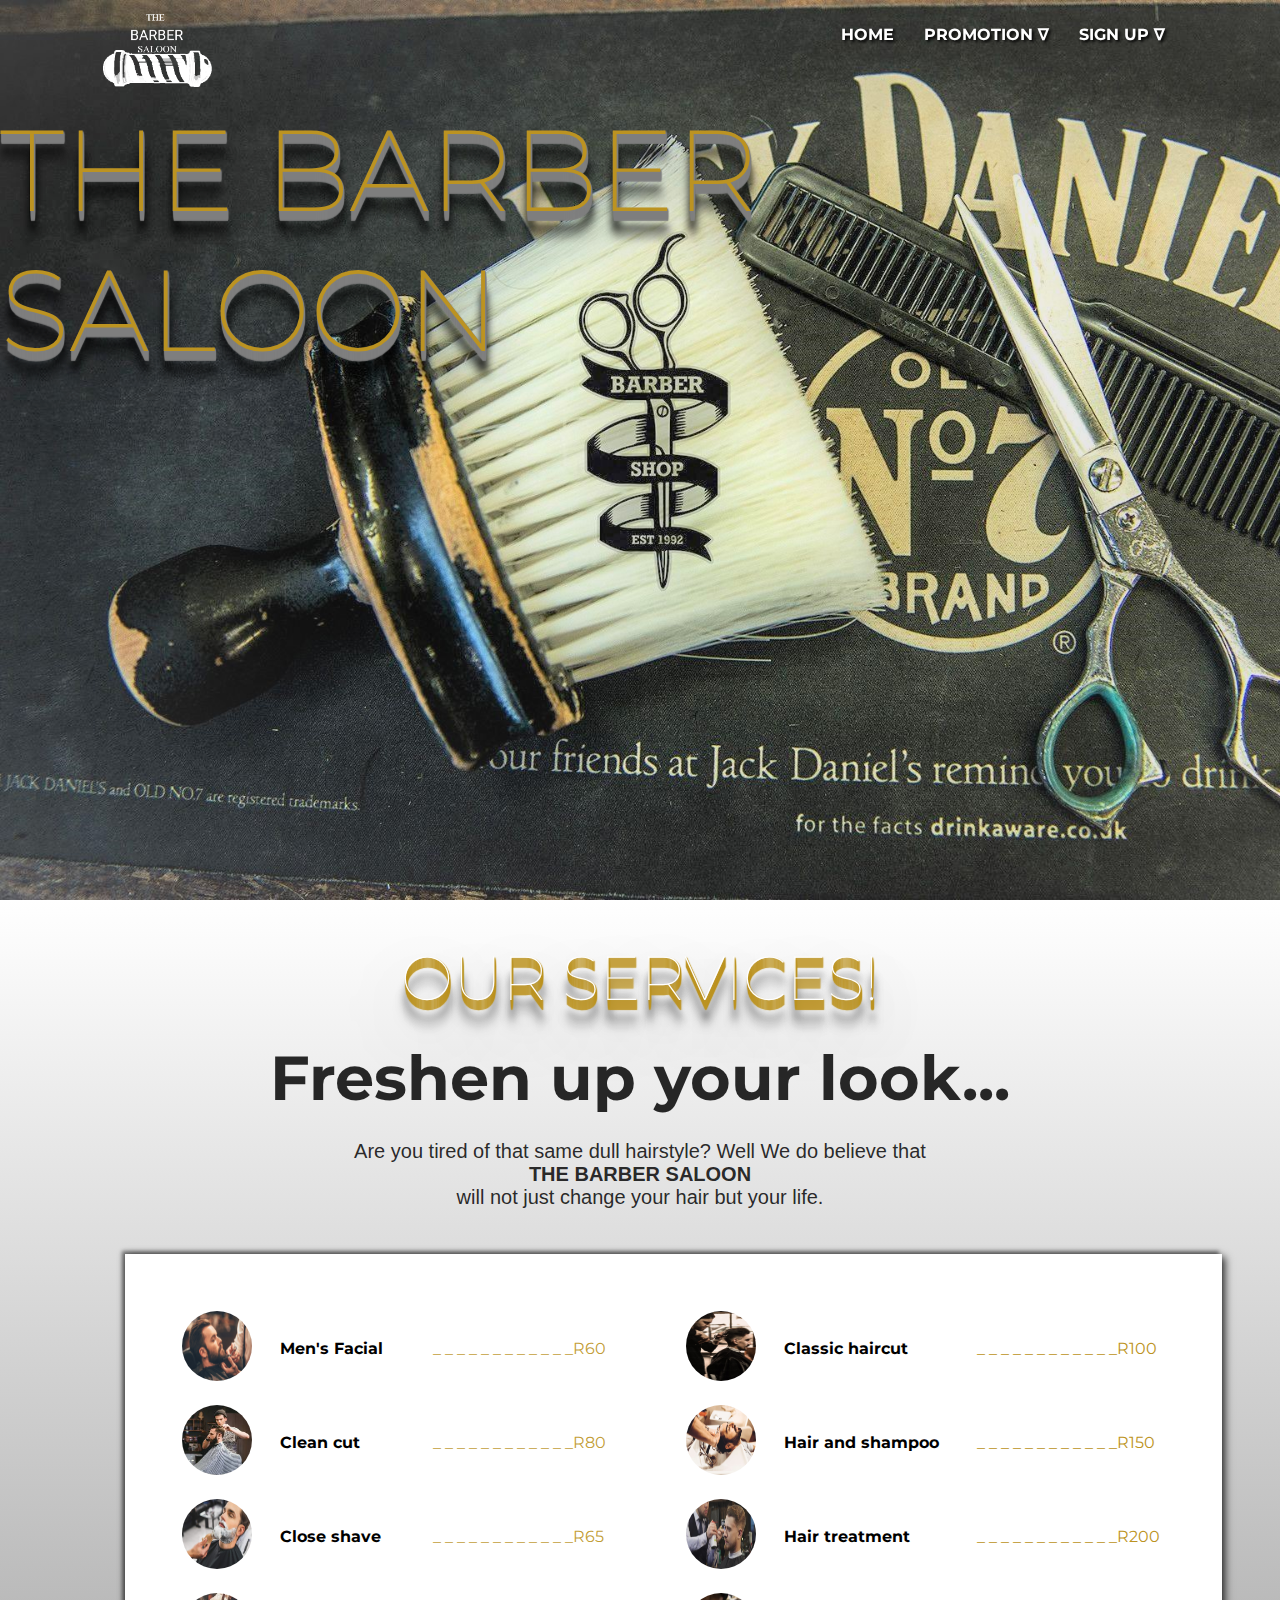
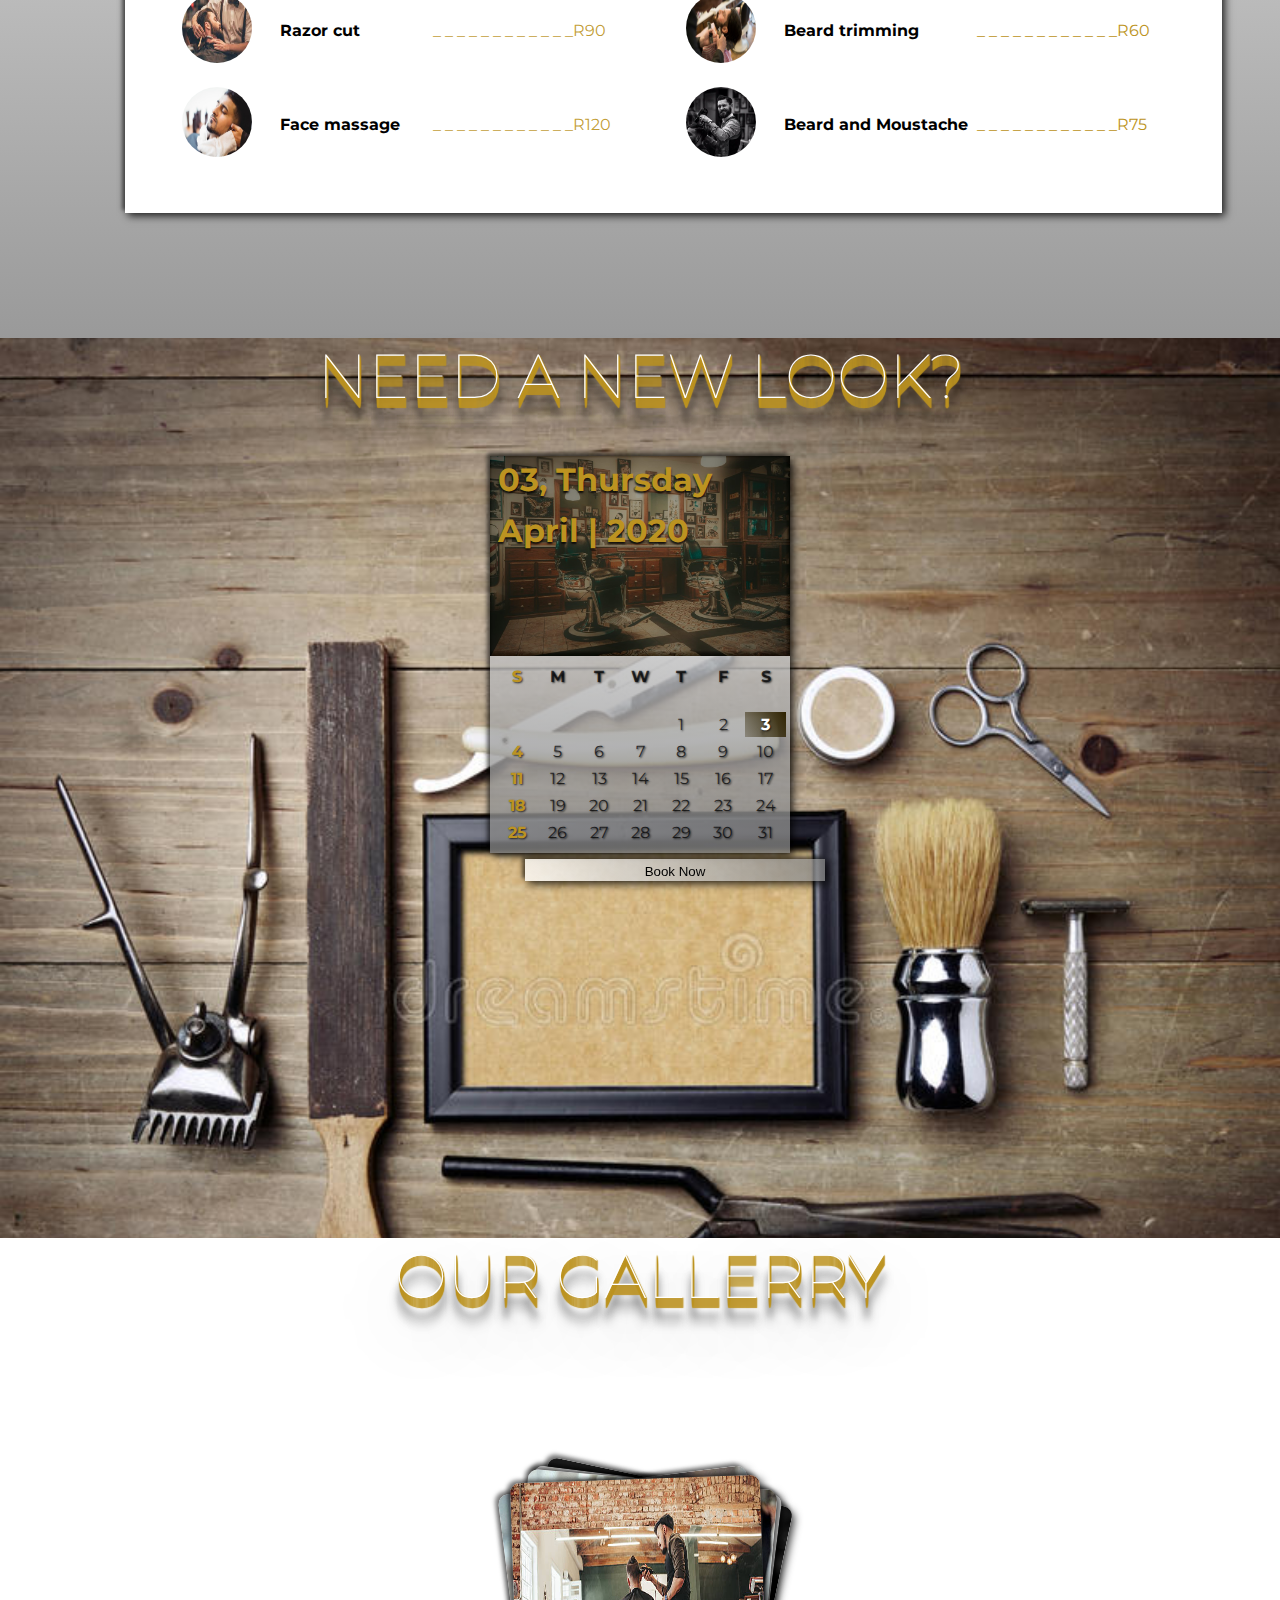
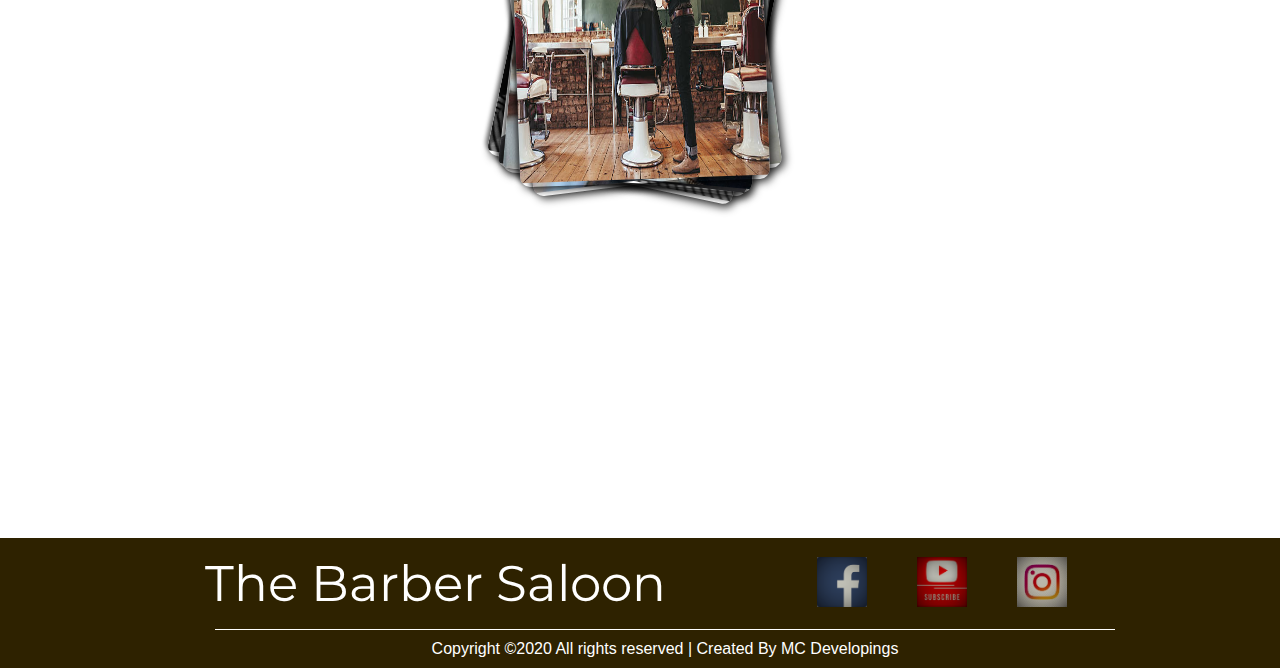
<file: Barber Shop/Index.html>
﻿<!DOCTYPE html>

<html lang="en" xmlns="http://www.w3.org/1999/xhtml">
<head>
    <meta charset="utf-8" />
    <title>BARBER | HOME</title>
    <link href="BarberHome.css" rel="stylesheet" />
    <link href="https://fonts.googleapis.com/css?family=Montserrat&display=swap" rel="stylesheet">
    <link type="image/x-icon" href="Images/The-Barber-Saloon1.png" rel="shortcut icon" />
    <script src="https://code.jquery.com/jquery-3.2.1.js"></script>
 
</head>
<body>
    <a href="#" id="scroll"><span></span></a>
    <nav>
        <div class="logo">
            <img src="Images/The-Barber-Saloon1.png" alt="Alternate Text" />
        </div>
        <ul>
            <li><a href="Index.html">HOME</a></li>
            <li><a href="Promo.html">PROMOTION &nabla;</a></li>
            <li><a href="SignUp.html">SIGN UP &nabla;</a></li>
        </ul>
    </nav>
    <section class="conti contentSectionA">
        <h1 class="InfoHead">The Barber Saloon</h1>
    </section>
    <section class="conti contentSectionB">
        <h2 class="InfoHead2">
            Our Services!
        </h2>
        <div>
            <div class="Descrip">
                <br />
                <h2 id="DescriptiveHeading">Freshen up your look...</h2>
                <br />
                <p id="DescriptiveInfo"> Are you tired of that same dull hairstyle? Well We do believe that<br /><b>THE BARBER SALOON</b> <br />will not just change your hair but your life.</p>
            </div>

            <div class="ServicesSec">
                <div class="ServiceSecLeft">
                    <div class="Services">
                        <div class="Column">
                            <span class="Row">
                                <img src="Images/MenFacial.jpg" alt="Alternate Text"/>
                                <a class="TypeofService"><b>Men's Facial</b></a>
                                <a class="Pricing">_ _ _ _ _ _ _ _ _ _ _ _R60</a>
                            </span>
                        </div>
                    </div>
                    <div class="Services">
                        <div class="Column">
                            <span class="Row">
                                <img src="Images/CleanCut.jpg" alt="Alternate Text"/>
                                <a class="TypeofService"><b>Clean cut</b></a>
                                <a class="Pricing">_ _ _ _ _ _ _ _ _ _ _ _R80</a>
                            </span>
                        </div>
                    </div>
                    <div class="Services">
                        <div class="Column">
                            <span class="Row">
                                <img src="Images/CloseShave.jpg" alt="Alternate Text"/>
                                <a class="TypeofService"><b>Close shave</b></a>
                                <a class="Pricing">_ _ _ _ _ _ _ _ _ _ _ _R65</a>
                            </span>
                        </div>
                    </div>
                    <div class="Services">
                        <div class="Column">
                            <span class="Row">
                                <img src="Images/RazorCut.jpg" alt="Alternate Text"/>
                                <a class="TypeofService"><b>Razor cut</b></a>
                                <a class="Pricing">_ _ _ _ _ _ _ _ _ _ _ _R90</a>
                            </span>
                        </div>
                    </div>
                    <div class="Services">
                        <div class="Column">
                            <span class="Row">
                                <img src="Images/FaceMassage.jpg" alt="Alternate Text"/>
                                <a class="TypeofService"><b>Face massage</b></a>
                                <a class="Pricing">_ _ _ _ _ _ _ _ _ _ _ _R120</a>
                            </span>
                        </div>
                    </div>
                </div>

                <div class="ServiceSecRight">
                    <div class="Services">
                        <div class="Column">
                            <span class="Row">
                                <img src="Images/ClassicHairCut.jpg" alt="Alternate Text"/>
                                <a class="TypeofService"><b>Classic haircut</b></a>
                                <a class="Pricing">_ _ _ _ _ _ _ _ _ _ _ _R100</a>
                            </span>
                        </div>
                    </div>
                    <div class="Services">
                        <div class="Column">
                            <span class="Row">
                                <img src="Images/HairCutAndShampoo.jpg" alt="Alternate Text"/>
                                <a class="TypeofService"><b>Hair and shampoo</b></a>
                                <a class="Pricing">_ _ _ _ _ _ _ _ _ _ _ _R150</a>
                            </span>
                        </div>
                    </div>
                    <div class="Services">
                        <div class="Column">
                            <span class="Row">
                                <img src="Images/HairTreatment.jpg" alt="Alternate Text"/>
                                <a class="TypeofService"><b>Hair treatment</b></a>
                                <a class="Pricing">_ _ _ _ _ _ _ _ _ _ _ _R200</a>
                            </span>
                        </div>
                    </div>
                    <div class="Services">
                        <div class="Column">
                            <span class="Row">
                                <img src="Images/BeardTrimming.jpg" alt="Alternate Text"/>
                                <a class="TypeofService"><b>Beard trimming</b></a>
                                <a class="Pricing">_ _ _ _ _ _ _ _ _ _ _ _R60</a>
                            </span>
                        </div>
                    </div>
                    <div class="Services">
                        <div class="Column">
                            <span class="Row">
                                <img src="Images/BeardandMoustache.jpg" alt="Alternate Text"/>
                                <a class="TypeofService"><b>Beard and Moustache</b></a>
                                <a class="Pricing">_ _ _ _ _ _ _ _ _ _ _ _R75</a>
                            </span>
                        </div>
                    </div>
                </div>
            </div>
        </div>
    </section>
    <section class="conti contentSectionC">

        <h2 class="InfoHead2">Need a New look?</h2>
        <br />
        <br />
        <div>
            <div class="FloatShadow">
                <div class="calender">
                    <div class="Image">
                        <div class="dayofweek">03, Thursday</div>
                        <div class="date_year">April | 2020</div>
                    </div>
                    <table>
                        <tr>
                            <td>
                                <table class="calenderInner">
                                    <tr class="date">
                                        <th class="day">S</th>
                                        <th class="day">M</th>
                                        <th class="day">T</th>
                                        <th class="day">W</th>
                                        <th class="day">T</th>
                                        <th class="day">F</th>
                                        <th class="day">S</th>
                                    </tr>
                                    <tr>
                                        <td>&emsp;</td>
                                    </tr>
                                    <tr class="date">
                                        <td>&ensp;</td>
                                        <td>&ensp;</td>
                                        <td>&ensp;</td>
                                        <td>&ensp;</td>
                                        <td class="number">1</td>
                                        <td class="number">2</td>
                                        <td class="number active">3</td>
                                    </tr>
                                    <tr class="date">
                                        <td class="number">4</td>
                                        <td class="number">5</td>
                                        <td class="number">6</td>
                                        <td class="number">7</td>
                                        <td class="number">8</td>
                                        <td class="number">9</td>
                                        <td class="number">10</td>
                                    </tr>
                                    <tr class="date">
                                        <td class="number">11</td>
                                        <td class="number">12</td>
                                        <td class="number">13</td>
                                        <td class="number">14</td>
                                        <td class="number">15</td>
                                        <td class="number">16</td>
                                        <td class="number">17</td>
                                    </tr>
                                    <tr class="date">
                                        <td class="number">18</td>
                                        <td class="number">19</td>
                                        <td class="number">20</td>
                                        <td class="number">21</td>
                                        <td class="number">22</td>
                                        <td class="number">23</td>
                                        <td class="number">24</td>
                                    </tr>
                                    <tr class="date">
                                        <td class="number">25</td>
                                        <td class="number">26</td>
                                        <td class="number">27</td>
                                        <td class="number">28</td>
                                        <td class="number">29</td>
                                        <td class="number">30</td>
                                        <td class="number">31</td>
                                    </tr>
                                </table>
                            </td>
                        </tr>
                    </table>

                </div>
            </div>

            <button class="btnPromo" onclick="window.location.href='Promo.html#MainFormConti'">Book Now</button>
        </div>
    </section>
    <section class="conti contentSectionD">

        <h2 class="InfoHead2">Our Gallerry</h2>

            <input type="checkbox" id="check" value="" />
            <div class="Split-card">
                <label for="check" class="cards card-1">
                    <img src="Images/GalleryImg1.jpg" alt="Alternate Text" />
                </label>
                <label for="check" class="cards card-2">
                    <img src="Images/GalleryImage-2.jpg" alt="Alternate Text" />
                </label>
                <label for="check" class="cards card-3">
                    <img src="Images/GalleryImage-3.jpg" alt="Alternate Text" />
                </label>
                <label for="check" class="cards card-4">
                    <img src="Images/GalleryImage-4.jpg" alt="Alternate Text" />
                </label>
                <label for="check" class="cards card-5">
                    <img src="Images/GalleryImg-5.jpg" alt="Alternate Text" />
                </label>
            </div>
    </section>
    <footer  class="main-footer">
            <div class="container main-footer-container ">
                <h3 class="Barber-shop">The Barber Saloon</h3>
                <ul class="nav footer-nav">
                    <li>
                        <a href="https://en-gb.facebook.com/" target="_blank">
                            <img src="Images/Facebook.png" alt="Facebook" />
                        </a>
                    </li>
                    <li>
                        <a href="https://www.youtube.com/" target="_blank">
                            <img src="Images/images3CYYOD67.jpg" alt="Youtube" />
                        </a>
                    </li>
                    <li>
                        <a href="https://www.instagram.com/" target="_blank">
                            <img src="Images/Insagram.jpg" alt="Instagram" />
                        </a>
                    </li>
                </ul>
            </div>
            <div>
		<p id="copyRight">Copyright ©2020 All rights reserved | Created By MC Developings</p>
            </div>
        </footer>
    <script type="text/javascript">
        $(window).on('scroll', function () {
            if ($(window).scrollTop()) {
                $('nav').addClass('black');
            }
            else {
                $('nav').removeClass('black');
            }
        })

        $(document).ready(function () {
            $(window).scroll(function () {
                if ($(this).scrollTop() > 100) {
                    $('#scroll').fadeIn();
                } else {
                    $('#scroll').fadeOut();
                }
            });
            $('#scroll').click(function () {
                $("html, body").animate({ scrollTop: 0 }, 600);
                return false;
            });
        });
    </script>
</body>
</html>
</file>
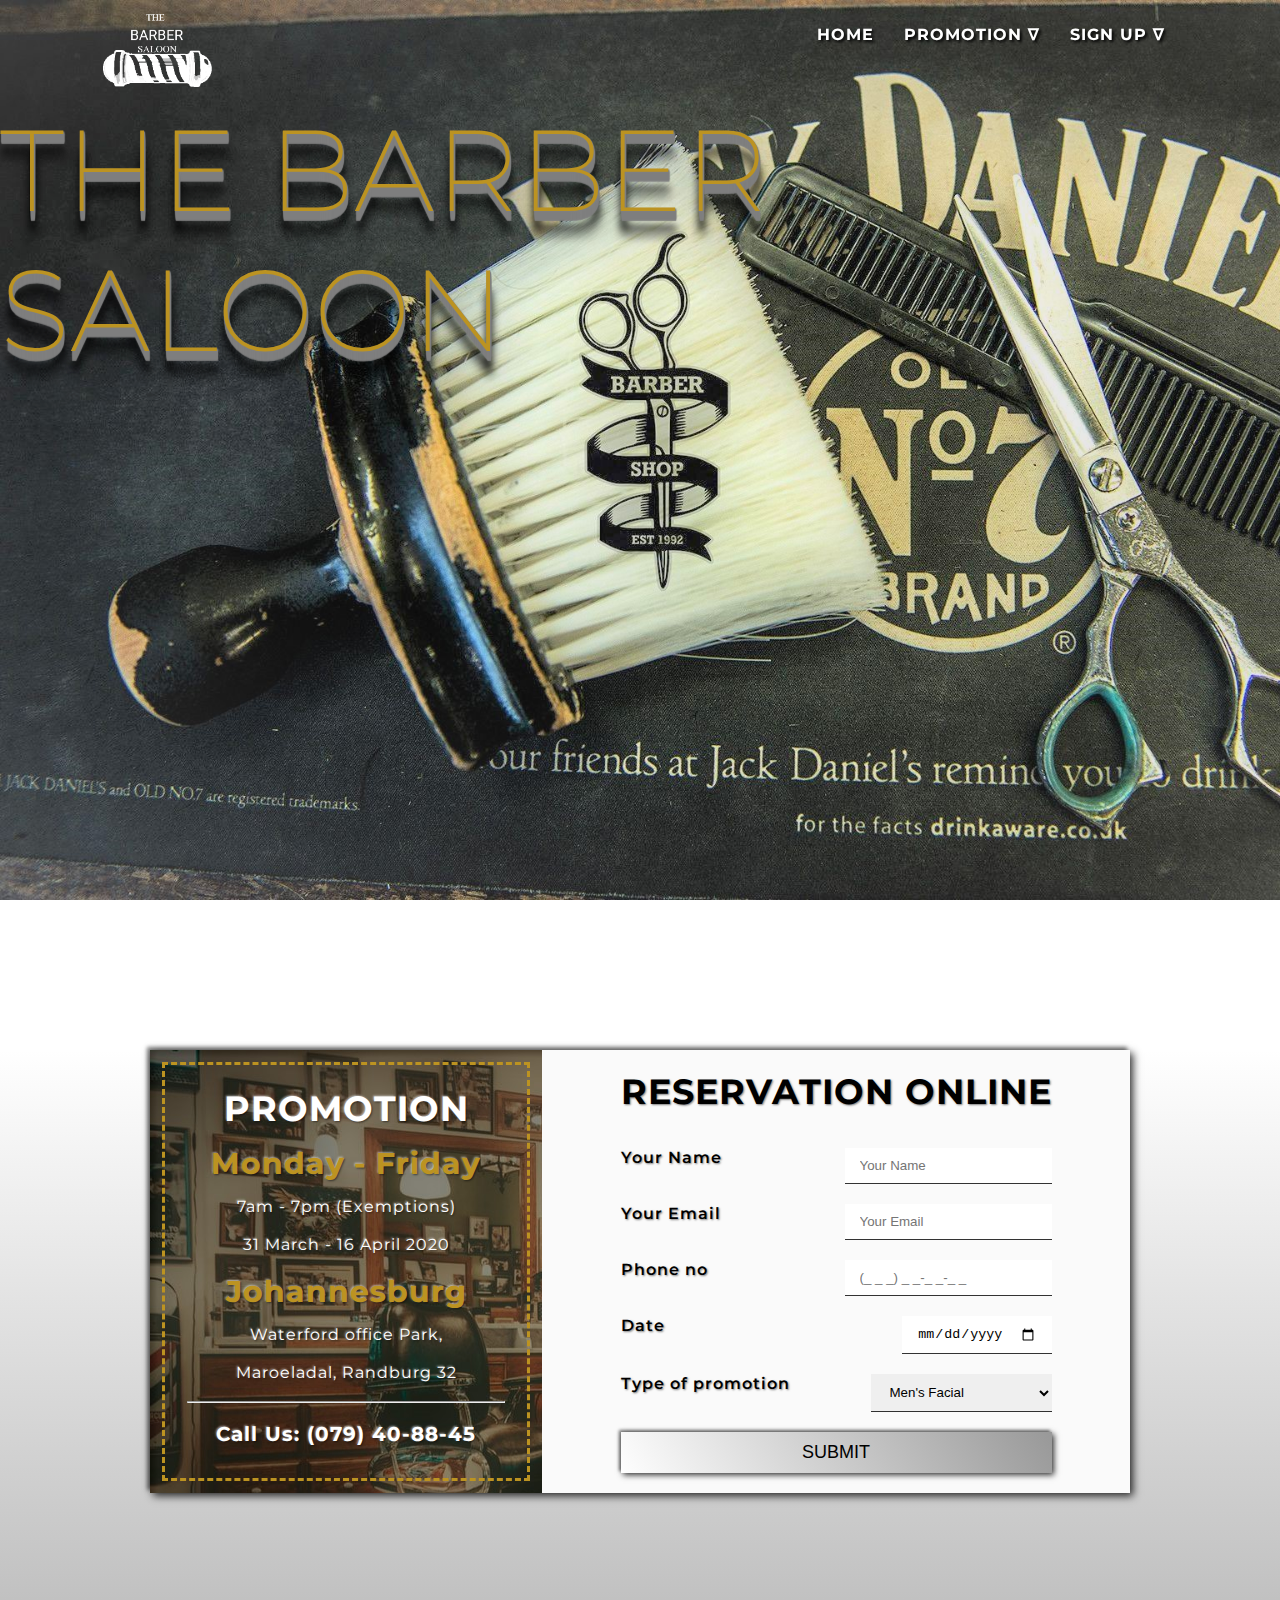
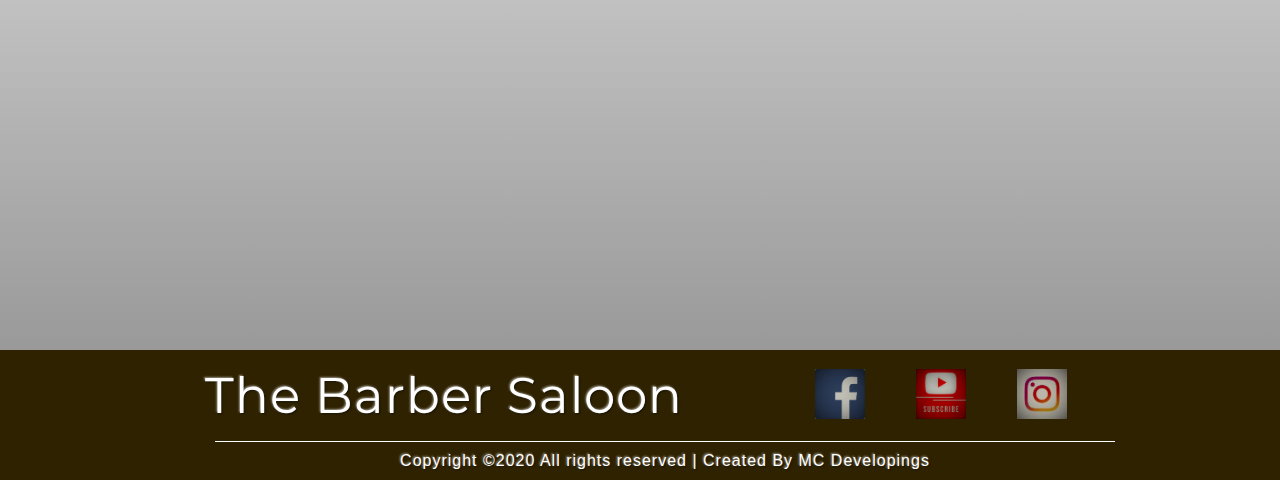
<file: Barber Shop/SignUp.html>
﻿    <!DOCTYPE html>

    <html lang="en" xmlns="http://www.w3.org/1999/xhtml">
    <head>
        <meta charset="utf-8" />
        <title>BARBER | HOME</title>
        <link href="BarberHome.css" rel="stylesheet" />
        <link href="SignUp.css" rel="stylesheet" />
        <link href="https://fonts.googleapis.com/css?family=Montserrat&display=swap" rel="stylesheet">
        <link type="image/x-icon" href="Images/The-Barber-Saloon1.png" rel="shortcut icon" />
        <script src="https://code.jquery.com/jquery-3.2.1.js"></script>

    </head>
    <body>
        <a href="#" id="scroll"><span></span></a>
        <nav>
            <div class="logo">
                <img src="Images/The-Barber-Saloon1.png" alt="Alternate Text" />
            </div>
            <ul>
                <li><a href="Index.html">HOME</a></li>
                <li><a href="Promo.html">PROMOTION &nabla;</a></li>
                <li><a href="SignUp.html">SIGN UP &nabla;</a></li>
            </ul>
        </nav>

        <section class="conti contentSectionA">
            <h1 class="InfoHead">The Barber Saloon</h1>
        </section>
        <section class="conti contentSectionE">
            <div class="containedElements">
                <div class="containedElements-time">
                    <h2 class="heading">Promotion</h2>
                    <h3 class="heading-days">Monday - Friday</h3>

                    <p>7am - 7pm (Exemptions)</p><br />
                    <p>31 March - 16 April 2020</p><br />

                    <h3 class="heading-days">Johannesburg</h3>
                    <p>Waterford office Park,</p><br />
                    <p>Maroeladal, Randburg 32</p><br />

                    <hr /><br />
                    <h4 class="Heading-phone"> Call Us: (079) 40-88-45</h4>
                </div>
                <div class="containedElements-form">
                    <form action="#" method="post">
                        <h2 class="heading heading-yellow">Reservation Online</h2>

                        <div class="form-filed">
                            <p>Your Name</p>
                            <input type="text" placeholder="Your Name" />
                        </div>
                        <div class="form-filed">
                            <p>Your Email</p>
                            <input type="email" placeholder="Your Email" />
                        </div>
                        <div class="form-filed">
                            <p>Phone no</p>
                            <input type="tel" placeholder="(_ _ _) _ _-_ _-_ _ " />
                        </div>
                        <div class="form-filed">
                            <p>Date</p>
                            <input type="date" />
                        </div>
                        <div class="form-filed">
                            <p>Type of promotion</p>
                            <select name="select" id="#">
                                <option value="Men's Facial">Men's Facial</option>
                                <option value="Clean cut">Clean cut</option>
                                <option value="Close shave">Close shave</option>
                                <option value="Razor cut">Razor cut</option>
                                <option value="Face massage">Face massage</option>
                                <option value="Classic haircut">Classic haircut</option>
                                <option value="Classic haircut">Classic haircut</option>
                                <option value="Hair treatment">Hair treatment</option>
                                <option value="Beard trimming">Beard trimming</option>
                                <option value="Beard and Moustache">Beard and Moustache</option>
                            </select>
                        </div>
                        <button type="button" class="btn">Submit</button>
                    </form>
                </div>
            </div>
        </section>
        <footer class="main-footer">
            <div class="container main-footer-container ">
                <h3 class="Barber-shop">The Barber Saloon</h3>
                <ul class="nav footer-nav">
                    <li>
                        <a href="https://en-gb.facebook.com/" target="_blank">
                            <img src="Images/Facebook.png" alt="Facebook" />
                        </a>
                    </li>
                    <li>
                        <a href="https://www.youtube.com/" target="_blank">
                            <img src="Images/images3CYYOD67.jpg" alt="Youtube" />
                        </a>
                    </li>
                    <li>
                        <a href="https://www.instagram.com/" target="_blank">
                            <img src="Images/Insagram.jpg" alt="Instagram" />
                        </a>
                    </li>
                </ul>
            </div>
            <div>
                <p id="copyRight">Copyright ©2020 All rights reserved | Created By MC Developings</p>
            </div>
        </footer>
        <script type="text/javascript">
            $(window).on('scroll', function () {
                if ($(window).scrollTop()) {
                    $('nav').addClass('black');
                }
                else {
                    $('nav').removeClass('black');
                }
            })

            $(document).ready(function () {
                $(window).scroll(function () {
                    if ($(this).scrollTop() > 100) {
                        $('#scroll').fadeIn();
                    } else {
                        $('#scroll').fadeOut();
                    }
                });
                $('#scroll').click(function () {
                    $("html, body").animate({ scrollTop: 0 }, 600);
                    return false;
                });
            });
        </script>

    </body>
</html>
</file>
<file: Barber Shop/BarberHome.css>
﻿*{
    padding: 0;
    margin: 0;
}
body {
    padding: 0;
    margin: 0;
    font-family: 'Montserrat', sans-serif;
    font-weight: normal;
    font-style: normal;
    overflow-x: hidden;
    background-size:cover;
}

nav{
width: 100%;
height:100px;
box-sizing:border-box;
padding:10px 100px;
position:fixed;
top:0;
left:0;
transition: .5s;
}
nav .logo{
    float:left;
}

nav .logo img{
    height: 80px;
    transition: .5s;
}
nav ul {
    margin: 0px;
    padding:0;
    display:flex;
    float:right;
}
nav ul li{
    list-style:none;
}
nav ul li a{
    line-height: 40px;
    display:block;
    color:#fff;
    padding:5px 15px;
    text-decoration:none;
    font-weight:bolder;
    text-shadow:2px 2px 3px #000000;
    transition: .5s;
}
nav.black{
    background: linear-gradient(180deg, rgba(46, 34, 0, 0.70) 0%,rgba(46, 34, 0, 0.70) 100%);
    height:80px;
    padding:10px 50px;
}
nav.black .logo img {
    height:60px;
}
nav.black ul li a{
    color:#fff;
    line-height:60px;
}
nav ul li a:hover{
    border-bottom:2px solid #BC9321;
}
nav ul li a:focus{
    border-bottom:2px solid #BC9321;
    text-shadow: 2px 2px 2px black;
    transition:ease-in-out 2s;
}
.InfoHead {
    color:#BC9321;
    display: flex;
    justify-content: center;
    align-items: center;
    padding-top: 100px;
    font-weight: 200;
    text-transform: uppercase;
    font-size: 115px;
    text-shadow: 1px 1px 1px rgba(128, 128, 128, 0.90), 1px 2px 1px rgba(128, 128, 128, 0.90), 1px 3px 1px rgba(128, 128, 128, 0.90), 1px 4px 1px rgba(128, 128, 128, 0.90), 1px 5px 1px rgba(128, 128, 128, 0.90), 1px 6px 1px rgba(128, 128, 128, 0.90), 1px 7px 1px rgba(128, 128, 128, 0.90), 1px 8px 1px rgba(128, 128, 128, 0.90), 1px 9px 1px rgba(128, 128, 128, 0.90), 1px 10px 1px rgba(128, 128, 128, 0.90), 1px 18px 6px rgba(0, 0, 0, 0.73), 1px 22px 10px rgba(0, 0, 0, 0.53), 1px 25px 10px rgba(0, 0, 0, 0.53), 1px 30px 60px rgba(0, 0, 0, 0.73);
    border-radius: 8px;
}

.conti {
    display: block;
    width: 100%;
    height: 100vh;
}
.conti.contentSectionA {
    background-image: url("Images/wp3067106.jpg");
    background-size:cover;
}
.conti.contentSectionB {
    padding:40px 80px 80px 80px;
    color:white;
    height:auto;
    box-sizing:border-box;
    background: linear-gradient(180deg, rgba(255, 255, 255, 0.80) 0%,rgba(128, 128, 128, 0.80) 100%);
}
.conti .contentSectionD {
    padding:40px 80px 80px 80px;
    width: 100%;
    height: 100vh;
    color:white;
    box-sizing:border-box;
    background: linear-gradient(180deg, rgba(255, 255, 255, 0.80) 0%,rgba(128, 128, 128, 0.80) 100%);
}
.conti.contentSectionB h2{
    font-size:62px;
    margin:0;
    padding:0;
    color:#fff;
}
.conti.contentSectionC h2{
    font-size:62px;
    margin:0;
    padding:0;
    color:#fff;
}
.conti.contentSectionD h2{
    font-size:62px;
    margin:0;
    padding:0;
    color:#fff;
}
#DescriptiveInfo {
    text-align: center;
    color: rgba(0, 0, 0, 0.84);
    font-family:Arial;
}
#DescriptiveHeading {
    text-align: center;
    color: rgba(0, 0, 0, 0.84);
}
#scroll{
    display:none;
}
.ServicesSec .ServiceSecLeft .Services .Column .Row img{
    width:70px; 
    height:70px; 
    border-radius:50%; 
    float:left; 
    padding:2px;
}
.ServicesSec .ServiceSecLeft .Services .Column .Row .TypeofService {
    width: 147.5px;
    height: 30px;
    display: inline-block;
    padding: 30px 2px 6px 26px;
    color: black;
}
.ServicesSec .ServiceSecLeft .Services .Column .Row .Pricing{
    width:207.5px; 
    height:70px;
}
.ServicesSec .ServiceSecRight .Services .Column .Row img{
    width:70px; 
    height:70px; 
    border-radius:50%; 
    float:left; 
    padding:2px;
}
.ServicesSec .ServiceSecRight .Services .Column .Row .TypeofService {
    width: 187.5px;
    height: 30px;
    display: inline-block;
    padding: 30px 2px 6px 26px;
    color: black;
}
.ServicesSec .ServiceSecRight .Services .Column .Row .Pricing {
    width: 207.5px;
    height: 70px;
}
.Descrip {
    font-size: 20px;
    margin: 0;
    padding: 0;
    color: #fff;
}
.conti.contentSectionB div .ServicesSec {
    background-color: white;
    width: 90%;
    color: rgba(188, 147, 33, 0.92);
    margin: 4%;
    padding: 4%;
    box-shadow: -3px -3px 4px rgba(0,0,0,.5),3px 3px 8px rgba(0,0,0,.8);
}
.ServiceSecLeft {
        color: rgba(188, 147, 33, 0.92);
        display: inline-block;
        left: 0;
        width: 50%;
        height: 60%;
    }
.ServiceSecRight {
    color: rgb(188, 147, 33);
    display: inline-block;
    float: right;
    width: 50%;
    height: 60%;
}
.Services {
    width: 100%;
    display:inline-block;
    margin:0px;
    padding:10px;
}
.Column{
    width:100%;
    display:inline-block; 
}
.Row {
    width: 100% ;
    display:inline-block;
    
}
.conti.contentSectionC {
    background-image: url("Images/set-vintage-barber-shop-tools-picture-frame-53376738.jpg");
    background-size: cover;
}
.InfoHead2 {
    display: flex;
    justify-content: center;
    align-items: center;
    text-transform: uppercase;
    font-weight: 100;
    font-size: 102px;
    border-radius: 8px;
    text-shadow: 1px 1px 1px rgb(188, 147, 33), 1px 2px 1px rgb(188, 147, 33), 1px 3px 1px rgb(188, 147, 33), 1px 4px 1px rgb(188, 147, 33), 1px 5px 1px rgb(188, 147, 33), 1px 6px 1px rgb(188, 147, 33), 1px 7px 1px rgb(188, 147, 33), 1px 8px 1px rgb(188, 147, 33), 1px 9px 1px rgb(188, 147, 33), 1px 10px 1px rgb(188, 147, 33), 1px 18px 6px rgba(0, 0, 0, 0.73), 1px 22px 10px rgba(0, 0, 0, 0.53), 1px 25px 10px rgba(0, 0, 0, 0.53), 1px 30px 60px rgba(0, 0, 0, 0.73);    
}

.calender .calenderInner {
    margin: auto;
    width: 300px;
    height: auto;
    box-sizing: border-box;
}
.calenderInner{
    padding:4px;
}
.calender .Image {
    width: 100%;
    height: 200px;
    box-sizing: border-box;
    background-image: url(Images/CalenderImage.jpg);
    background-size: cover;
    color: rgb(188, 147, 33);
}
.calender .Image .dayofweek,
.calender .Image .date_year{
    margin:4px;
    padding:4px;
    text-shadow:0 2px 2px rgba(0,0,0,0.82);
    font-size:xx-large;
    font-weight:bolder;
}
.calender .calenderInner .date {
    padding: 20px;
    height: 25px;
    color: rgba(0, 0, 0, 0.73);
    margin: 3px 0 3px 0;
    box-sizing: border-box;
    text-shadow: 1px 1px 2px rgba(0, 0, 0, 0.73);
}
.FloatShadow {
    margin: auto;
    width: 300px;
    height: auto;
    background: linear-gradient(180deg, rgba(255, 255, 255, 0.80) 0%,rgba(128, 128, 128, 0.80) 100%);
    box-sizing: border-box;
    box-shadow: -3px -3px 4px rgba(0,0,0,.5),3px 3px 8px rgba(0,0,0,.8);
}

.calender .calenderInner .date .day{
    font-weight:700;
}
.calender .calenderInner .date .number{
    text-align:center;
}
.calender .calenderInner .date .day:first-child,
.calender .calenderInner .date .number:nth-child(7n+1){
    color:rgb(188, 147, 33);
    font-weight:700;
}
.calender .calenderInner .date .number.active,
.calender .calenderInner .date .number:hover{
    background: linear-gradient(60deg, rgba(46, 34, 0, 0.31) 0%,rgb(46, 34, 0) 100%);
    cursor:pointer;
    color:#fff;
    font-weight:700;
    cursor:pointer;
}

.btnPromo {
    position: absolute;
    margin: 6px 0 6px 525px;
    border: 0;
    height: 22px;
    width: 300px;
    padding: 5px 8.7px;
    background: linear-gradient(60deg, rgba(255, 255, 255, 0.80) 0%,rgba(128, 128, 128, 0.80) 100%);
    box-sizing: border-box;
    box-shadow: -3px -3px 4px rgba(0,0,0,.5),3px 3px 8px rgba(0,0,0,.8);
    overflow: hidden;
    cursor: pointer;
}
.btnPromo::before{
    position:absolute;
    content:"";
    background: linear-gradient(180deg, rgba(255, 255, 255, 0.80) 0%,rgb(46, 34, 0) 100%);
    transform:skewX(-30deg);
    top:0; left:-110%;
    bottom:0;
    width:50%;
    transition:left 0.7s ease-in-out;
}
.btnPromo:hover::before{
    left:120%;
    cursor:pointer;
}
.btnPromo:active{
    transform:translateY(3px);
    transition:.1s ease-in;
}
/*rgb(188, 147, 33)*/

.contentSectionD .Split-card {
    position: relative;
    top:35%;
    left:50%;
    width: 250px;
    height: 300px;
    transform:translate(-50%,-50%);
}
.contentSectionD .Split-card .cards{
    position:absolute;
    overflow:hidden;
    border-radius:10px;
    box-shadow: -3px -3px 4px rgba(0,0,0,.5),3px 3px 8px rgba(0,0,0,.8);
    transition:all .4s cubic-bezier(.63,.15,.03,.12);
}
.contentSectionD .Split-card .cards img{
    height:300px;
    width:250px;
    cursor:pointer;
    transition:all .4s;
}
.contentSectionD .Split-card .card-1{
    z-index:5;
    transform:rotateZ(-2deg);
}
.contentSectionD .Split-card .card-2{
    z-index:4;
    transition-delay:0,06s;
    transform:rotateZ(-7deg);
}
.contentSectionD .Split-card .card-3{
    z-index:3;
    transition-delay:0,1s;
    transform:rotateZ(5deg);
}
.contentSectionD .Split-card .card-4{
    z-index:2;
    transition-delay:0,1s;
    transform:rotateZ(7deg);
}
.contentSectionD .Split-card .card-5{
    z-index:1;
    transition-delay:0,1s;
    transform:rotateZ(12deg);
}
#check{display:none;}
input:checked~.Split-card .card-1{transform:translateX(-210%);}
input:checked~.Split-card .card-2{transform:translateX(210%);}
input:checked~.Split-card .card-3{transform:translateX(-105%);}
input:checked~.Split-card .card-4{transform:translateX(105%);}
input:checked~.Split-card .card-5{transform:translateX(0%);}
input:checked~.Split-card img:hover{transform:scale(1.2);}

.main-footer {
    height: 130px;
    position: relative;
    bottom: 0px;
    left: 0px;
    width: 100%;
    background: linear-gradient(180deg, #2E2200 0%,#2E2200 100%);
    margin:0;
    
}
#copyRight {
    font-family:'Gill Sans', 'Gill Sans MT', Calibri, 'Trebuchet MS', sans-serif;
    text-align: center;
    border-top: 1px solid white;
    width: 900px;
    margin-left: 215px;
    padding-top: 10px;
    color: white;
}

#scroll {
    position:fixed;
    right:4px;
    bottom:140px;
    cursor:pointer;
    width:50px;
    height:50px;
    background-color:rgb(46, 34, 0);
    text-indent:-9999px;
    display:none;
    -webkit-border-radius:60px;
    -moz-border-radius:60px;
    border-radius:60px
}
#scroll span {
    position:absolute;
    top:50%;
    left:50%;
    margin-left:-8px;
    margin-top:-12px;
    height:0;
    width:0;
    border:8px solid transparent;
    border-bottom-color:#ffffff;
}
#scroll:hover {
    background-color:rgba(188, 147, 33, 0.92);
    opacity:1;filter:"alpha(opacity=100)";
    -ms-filter:"alpha(opacity=100)";
}

.main-footer-container {
    display: flex;
    align-items: center;
}
.main-footer-container ul {
        flex-grow: 1;
        text-align: end;
    }
.footer-nav li {
    padding: 0 .5em;
}
.footer-nav img {
    width: 50px;
    height: 50px;
}
.footer-nav img:hover {

  box-shadow:0 15px 20px rgba(0,0,0,.5),inset 0 15px 20px rgba(0,0,0,.5);
  transition: transform 300ms;
  transform: scale(1.1);
    }
.container {
    max-width: 900px;
    margin: 0 auto;
    padding: 0 1.5em;
}
.nav a:active {
    border-radius: 10px;
    box-shadow: 2px 2px 2px 2px #000000, -2px -2px 2px 2px white;
    font-size: 22px;
    transform: translateY(4px);
    cursor: pointer;
}
.Barber-shop {
    text-align: center;
    margin: 15px;
    font-size: 50px;
    font-weight: normal;
    color: white;
}
.nav ul {
    margin: 15px;
}
.nav li {
    display: inline;
}
.nav a {
    display: inline-block;
    color: white;
    padding: 15px;
    text-decoration: none;
}
</file>
<file: Barber Shop/SignUp.css>
﻿* {
    padding: 0;
    margin: 0;
}

body {
    font-family: 'Montserrat', sans-serif;
    font-weight: 400;
    overflow-x: hidden;
    background-size: cover;
    letter-spacing: 1px;
    color: white;
    text-shadow: -1px -1px 2px rgba(255, 255, 255, 0.50), 1px 1px 2px rgba(0,0,0,.5);
}
#check {
    display: none;
}
#copyRight {
    font-family: 'Gill Sans', 'Gill Sans MT', Calibri, 'Trebuchet MS', sans-serif;
    text-align: center;
    border-top: 1px solid white;
    width: 900px;
    margin-left: 215px;
    padding-top: 10px;
    color: white;
}

.containedElements {
    background-color: #fafafa;
    margin: 150px;
    box-shadow: -3px -3px 4px rgba(0,0,0,.5),3px 3px 8px rgba(0,0,0,.8);
    display: grid;
    grid-template-columns: 40% 60%;
}

.containedElements-time {
    background-image: url(Images/CalenderImage.jpg);
    padding: 37px;
    outline: 3px dashed rgb(188, 147, 33);
    text-align: center;
    outline-offset: -15px;
}

.conti.contentSectionE {
    background: linear-gradient(180deg, rgba(255, 255, 255, 0.80) 0%,rgba(128, 128, 128, 0.80) 100%);
}

.heading {
    font-size: 35px;
    text-transform: uppercase;
    margin-bottom: 15px;
}

#scroll {
    display: none;
}

.heading-days {
    color: rgb(188, 147, 33);
    font-size: 30px;
    margin-bottom: 15px;
}

.Heading-phone {
    font-size: 20px;
}

.containedElements-form {
    padding: 20px 0;
    margin: 0 auto;
    color: #000;
}

form {
    display: grid;
    grid-row-gap: 20px;
}

    form p {
        font-weight: 600;
        margin-bottom: 15px;
    }

.form-filed {
    display: flex;
    justify-content: space-between;
}

input, select {
    padding: 10px 15px;
    border: none;
    outline: 0;
    border-bottom: 1px solid rgba(0,0,0,.8);
}

    input:focus, select:focus {
        transition: right, ease-in .3s;
        border: none;
        outline: 0;
        border-bottom: 1px solid rgb(188, 147, 33);
    }

.btn {
    position: relative;
    margin: 0px;
    border: 0;
    text-transform: uppercase;
    font-size: 18px;
    padding: 10px 20px;
    background: linear-gradient(60deg, rgba(255, 255, 255, 0.80) 0%,rgba(128, 128, 128, 0.80) 100%);
    box-sizing: border-box;
    box-shadow: -2px -2px 3px rgba(0,0,0,.5),2px 2px 6px rgba(0,0,0,.8);
    overflow: hidden;
    cursor: pointer;
    transition: all .3s;
}

    .btn::before {
        position: absolute;
        content: "";
        background: linear-gradient(180deg, rgba(255, 255, 255, 0.80) 0%,rgb(46, 34, 0) 100%);
        transform: skewX(-30deg);
        top: 0;
        left: -110%;
        bottom: 0;
        width: 50%;
        transition: left 0.7s ease-in-out;
    }

    .btn:hover::before {
        left: 120%;
        cursor: pointer;
    }

    .btn:active {
        transform: translateY(3px);
        transition: .1s ease-in;
    }
</file>
